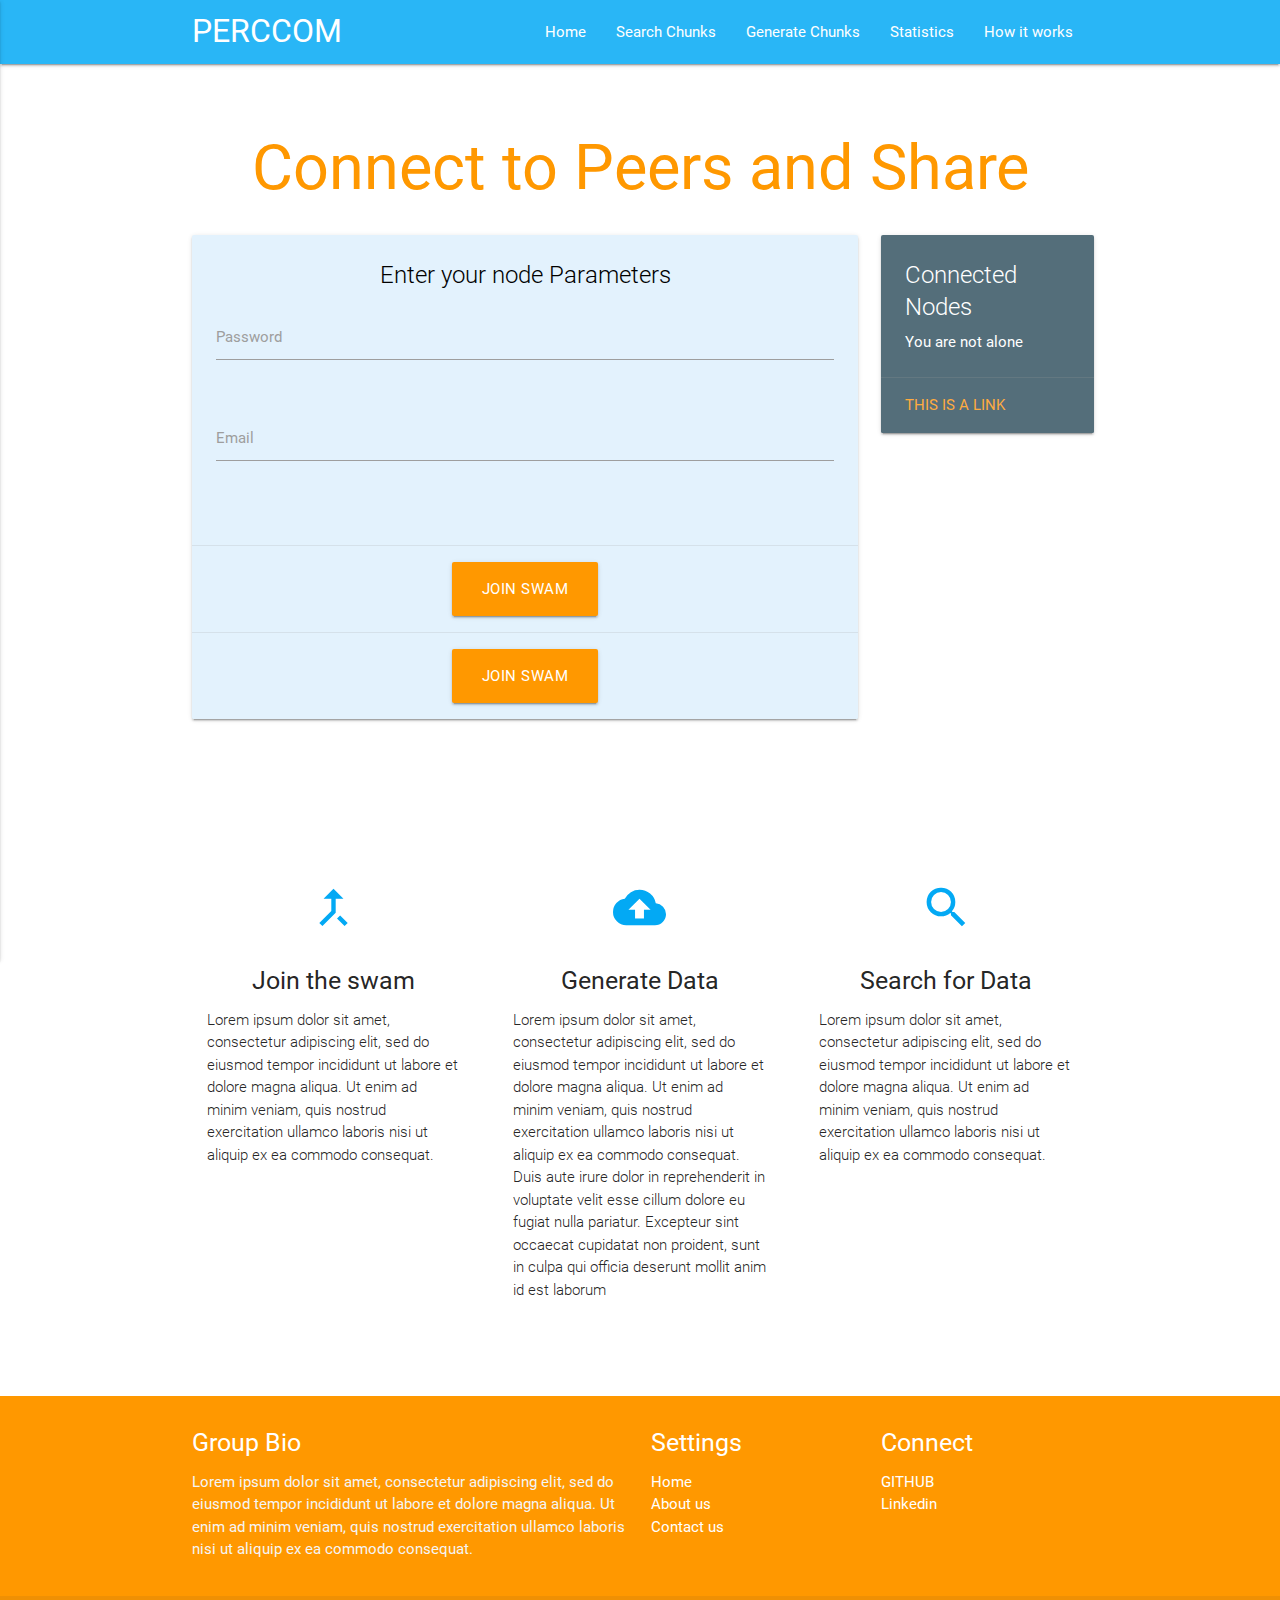
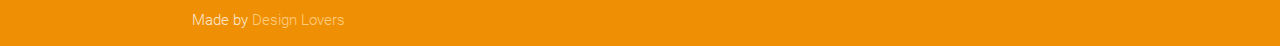
<file: index.html>
<!DOCTYPE html>
<html lang="en">
<head>
  <meta http-equiv="Content-Type" content="text/html; charset=UTF-8"/>
  <meta name="viewport" content="width=device-width, initial-scale=1, maximum-scale=1.0"/>
  <title>Starter Template - Materialize</title>

  <!-- CSS  -->
  <link href="https://fonts.googleapis.com/icon?family=Material+Icons" rel="stylesheet">
  <link href="css/materialize.css" type="text/css" rel="stylesheet" media="screen,projection"/>
  <link href="css/style.css" type="text/css" rel="stylesheet" media="screen,projection"/>
  <script type="text/javascript" src="js/practice.js"></script>
</head>
<body>
  <nav class="light-blue lighten-1" role="navigation">
    <div class="nav-wrapper container"><a id="logo-container" href="#" class="brand-logo">PERCCOM</a>
      <ul class="right hide-on-med-and-down">
        <li><a href="index.html">Home</a></li>
        <li><a href="search.html">Search Chunks</a></li>
            <li><a href="generate.html">Generate Chunks</a></li>
            <li><a href="#">Statistics</a></li>
            <li><a href="#">How it works</a></li>

      </ul>

      <ul id="nav-mobile" class="side-nav">
         <li><a href="index.html">Home</a></li>
        <li><a href="search">Search Chunks</a></li>
            <li><a href="generate.html">Generate Chunks</a></li>
            <li><a href="#">Statistics</a></li>
            <li><a href="#">How it works</a></li>
               
        

      </ul>
      <a href="#" data-activates="nav-mobile" class="button-collapse"><i class="material-icons">menu</i></a>
    </div>
  </nav>
  <div class="section no-pad-bot" id="index-banner">
    <div class="container">
      <br>
      <h1 class="header center orange-text">Connect to Peers and Share</h1>
     <!-- <div class="row center">
        <h5 class="header col s12 light">...</h5>
      </div>-->

      <div class="row">
        <div class="col s9 m9">
          <div class="card blue lighten-5 center">
            <div class="card-content black-text">
              <span class="card-title">Enter your node Parameters</span>
             <div class="row">
    <form class="col s12">
      
     
      <div class="row">
        <div class="input-field col s12">
          <input id="password" type="password" class="validate">
          <label for="password">Password</label>
        </div>
      </div>
      <div class="row">
        <div class="input-field col s12">
          <input id="email" type="email" class="validate">
          <label for="email">Email</label>
        </div>
      </div>
     
    </form>
  </div>
            </div>
            <div class="card-action center">
              <a href="#" id="download-button" class="btn-large waves-effect waves-light orange" onclick="javascipt:alert('you wonna joint')">Join Swam</a>
            </div>
             <div class="card-action center">
              <a href="#" id="download-button" class="btn-large waves-effect waves-light orange" onclick="javascipt:test()">Join Swam</a>
            </div>
          </div>
        </div>

         <div class="row">
        <div class="col s3 m3">
          <div class="card blue-grey darken-1">
            <div class="card-content white-text">
              <span class="card-title">Connected Nodes</span>
              <p>You are not alone</p>
            </div>
            <div class="card-action">
              <a href="#">This is a link</a>
              
            </div>
          </div>
        </div>

      </div>


      <div class="row center">
        
      </div>
      <br><br>

    </div>
  </div>


  <div class="container">
    <div class="section">

      <!--   Icon Section   -->
      <div class="row">
        <div class="col s12 m4">
          <div class="icon-block">
            <h2 class="center light-blue-text"><i class="material-icons">merge_type</i></h2>
            <h5 class="center">Join the swam</h5>

            <p class="light">Lorem ipsum dolor sit amet, consectetur adipiscing elit, sed do eiusmod tempor incididunt ut labore et dolore magna aliqua. Ut enim ad minim veniam, quis nostrud exercitation ullamco laboris nisi ut aliquip ex ea commodo consequat.</p>
          </div>
        </div>

        <div class="col s12 m4">
          <div class="icon-block">
            <h2 class="center light-blue-text"><i class="material-icons">cloud_upload</i></h2>
            <h5 class="center">Generate Data</h5>

            <p class="light">Lorem ipsum dolor sit amet, consectetur adipiscing elit, sed do eiusmod tempor incididunt ut labore et dolore magna aliqua. Ut enim ad minim veniam, quis nostrud exercitation ullamco laboris nisi ut aliquip ex ea commodo consequat. Duis aute irure dolor in reprehenderit in voluptate velit esse cillum dolore eu fugiat nulla pariatur. Excepteur sint occaecat cupidatat non proident, sunt in culpa qui officia deserunt mollit anim id est laborum</p>
          </div>
        </div>

        <div class="col s12 m4">
          <div class="icon-block">
            <h2 class="center light-blue-text"><i class="material-icons">search</i></h2>
            <h5 class="center">Search for Data</h5>

            <p class="light">Lorem ipsum dolor sit amet, consectetur adipiscing elit, sed do eiusmod tempor incididunt ut labore et dolore magna aliqua. Ut enim ad minim veniam, quis nostrud exercitation ullamco laboris nisi ut aliquip ex ea commodo consequat. </p>
          </div>
        </div>
      </div>

    </div>
    <br><br>
  </div>

  <footer class="page-footer orange">
    <div class="container">
      <div class="row">
        <div class="col l6 s12">
          <h5 class="white-text">Group Bio</h5>
          <p class="grey-text text-lighten-4">Lorem ipsum dolor sit amet, consectetur adipiscing elit, sed do eiusmod tempor incididunt ut labore et dolore magna aliqua. Ut enim ad minim veniam, quis nostrud exercitation ullamco laboris nisi ut aliquip ex ea commodo consequat.
          </p>


        </div>
        <div class="col l3 s12">
          <h5 class="white-text">Settings</h5>
          <ul>
            <li><a class="white-text" href="#!">Home</a></li>
            <li><a class="white-text" href="#!">About us</a></li>
            <li><a class="white-text" href="#!">Contact us</a></li>
          
          </ul>
        </div>
        <div class="col l3 s12">
          <h5 class="white-text">Connect</h5>
          <ul>
            <li><a class="white-text" href="#!">GITHUB</a></li>
            <li><a class="white-text" href="#!">Linkedin</a></li>
           
          </ul>
        </div>
      </div>
    </div>
    <div class="footer-copyright">
      <div class="container">
      Made by <a class="orange-text text-lighten-3" href="#">Design Lovers</a>
      </div>
    </div>
  </footer>


  <!--  Scripts-->
  <script src="https://code.jquery.com/jquery-2.1.1.min.js"></script>
  <script src="js/materialize.js"></script>
  <script src="js/init.js"></script>

  </body>
  <script>
$(document).ready(function(){
  // Add smooth scrolling to all links in navbar + footer link
  $(".navbar a, footer a[href='#myPage']").on('click', function(event) {
    // Make sure this.hash has a value before overriding default behavior
    if (this.hash !== "") {
      // Prevent default anchor click behavior
      event.preventDefault();

      // Store hash
      var hash = this.hash;

      // Using jQuery's animate() method to add smooth page scroll
      // The optional number (900) specifies the number of milliseconds it takes to scroll to the specified area
      $('html, body').animate({
        scrollTop: $(hash).offset().top
      }, 900, function(){
   
        // Add hash (#) to URL when done scrolling (default click behavior)
        window.location.hash = hash;
      });
    } // End if
  });
  
  $(window).scroll(function() {
    $(".slideanim").each(function(){
      var pos = $(this).offset().top;

      var winTop = $(window).scrollTop();
        if (pos < winTop + 600) {
          $(this).addClass("slide");
        }
    });
  });
})
</script>
</html>
</file>
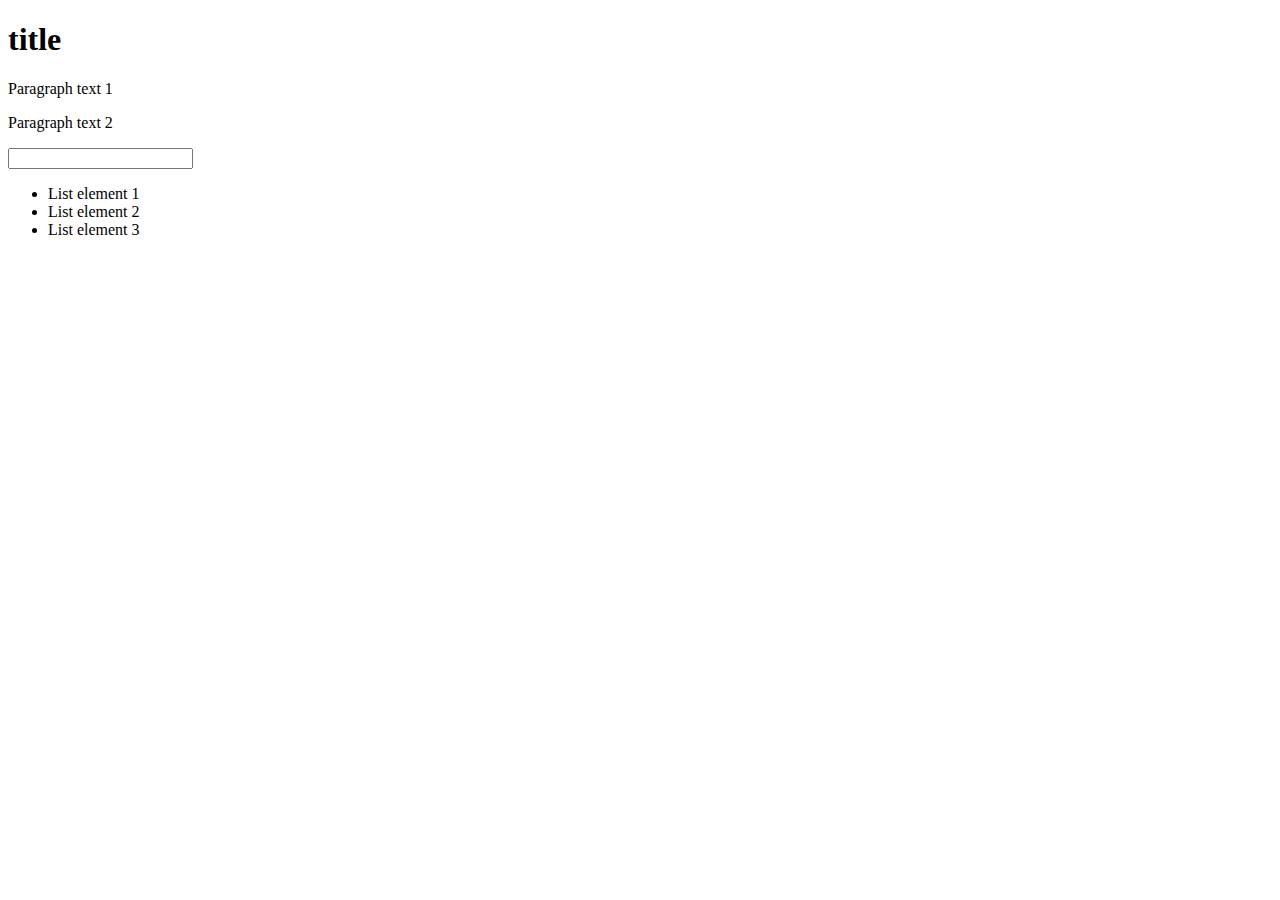
<file: elements_and_attributes.html>
<!DOCTYPE html>

<html>

<head>
<script type="text/javascript">
function test() {
	var title = document.getElementById('title');
	title.innerText = "new title";
}

function test2() {
	var ul = document.getElementsByTagName('ul')[0];
	
	var li = document.createElement('li');
	var node = document.createTextNode('List element 4');
	li.appendChild(node);
	
	ul.appendChild(li);
}
</script>
</head>
	
<body>
	
	<h1 id="title">title</h1>
	
	<p class="paragraph">Paragraph text 1</p>
	<p class="paragraph">Paragraph text 2</p>
	
	<input type="text"></input>
	
	<ul>
		<li>List element 1</li>
		<li>List element 2</li>
		<li>List element 3</li>
	</ul>

</body>

</html>
</file>
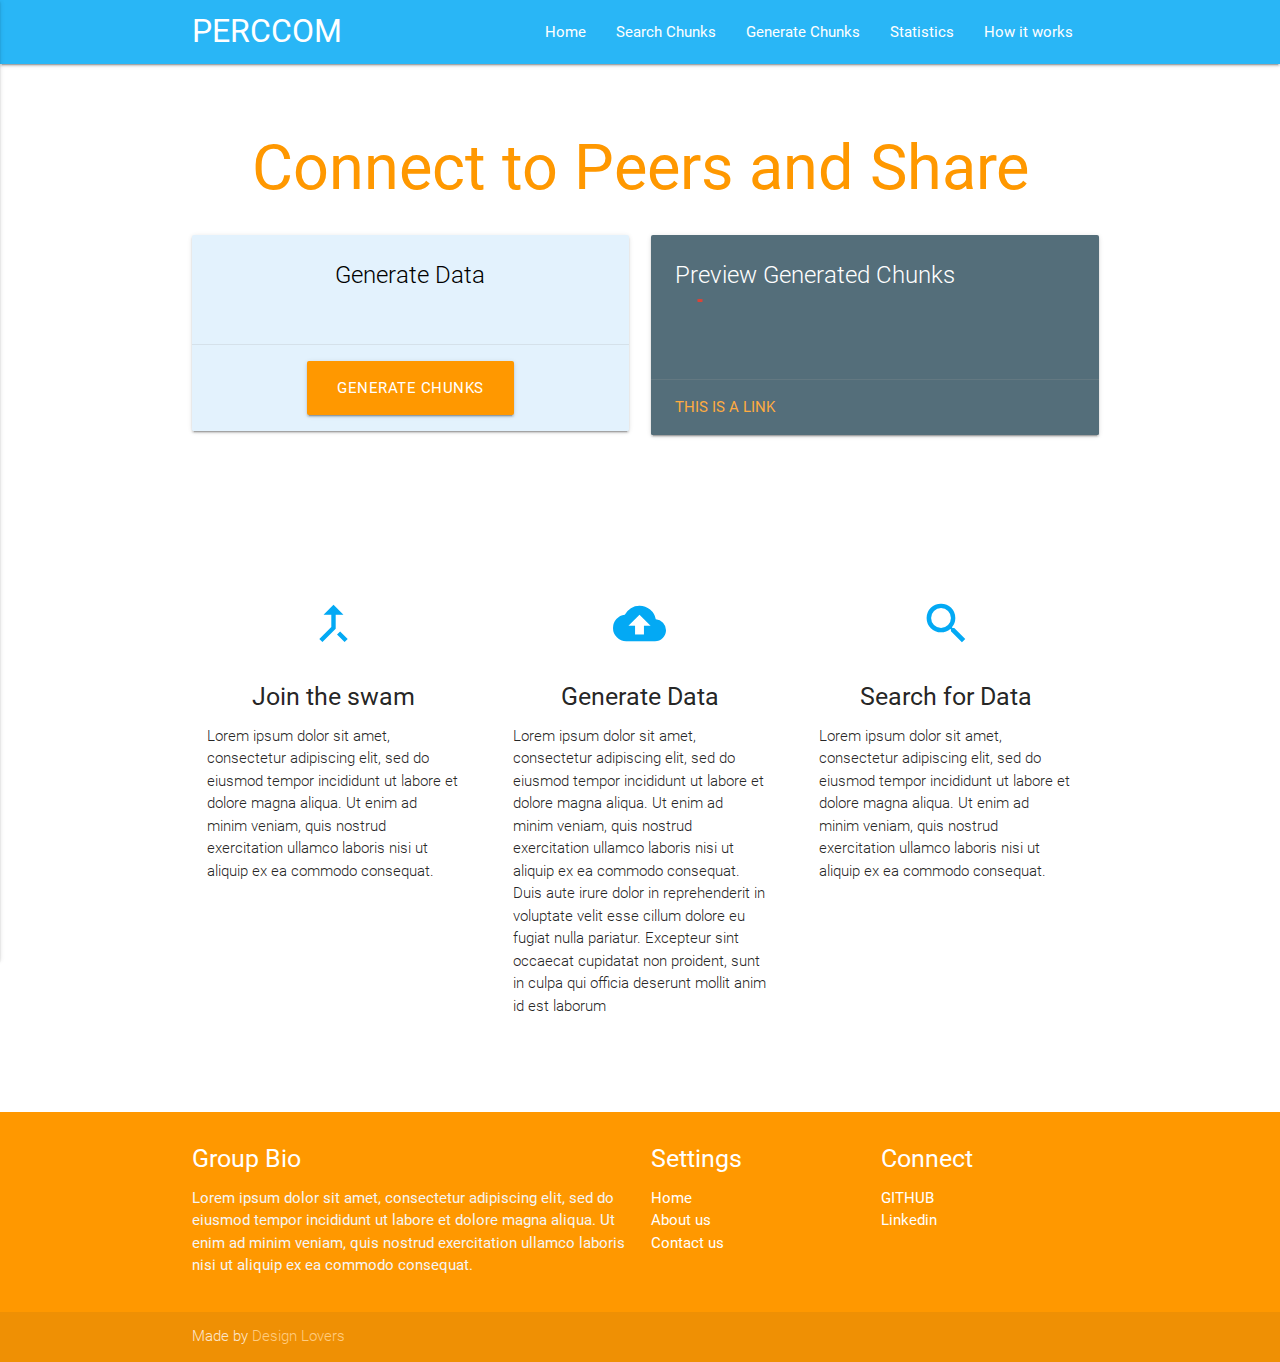
<file: generate.html>
<!DOCTYPE html>
<html lang="en">
<head>
  <meta http-equiv="Content-Type" content="text/html; charset=UTF-8"/>
  <meta name="viewport" content="width=device-width, initial-scale=1, maximum-scale=1.0"/>
  <title>Starter Template - Materialize</title>

  <!-- CSS  -->
  <link href="https://fonts.googleapis.com/icon?family=Material+Icons" rel="stylesheet">
  <link href="css/materialize.css" type="text/css" rel="stylesheet" media="screen,projection"/>
  <link href="css/style.css" type="text/css" rel="stylesheet" media="screen,projection"/>
</head>
<body>
  <nav class="light-blue lighten-1" role="navigation">
    <div class="nav-wrapper container"><a id="logo-container" href="#" class="brand-logo">PERCCOM</a>
      <ul class="right hide-on-med-and-down">
        <li><a href="index.html">Home</a></li>
        <li><a href="search.html">Search Chunks</a></li>
            <li><a href="generate.html">Generate Chunks</a></li>
            <li><a href="#">Statistics</a></li>
            <li><a href="#">How it works</a></li>
      </ul>

      <ul id="nav-mobile" class="side-nav">
        <li><a href="index.html">Home</a></li>
        <li><a href="search">Search Chunks</a></li>
            <li><a href="generate.html">Generate Chunks</a></li>
            <li><a href="#">Statistics</a></li>
            <li><a href="#">How it works</a></li>
               
        

      </ul>
      <a href="#" data-activates="nav-mobile" class="button-collapse"><i class="material-icons">menu</i></a>
    </div>
  </nav>
  <div class="section no-pad-bot" id="index-banner">
    <div class="container">
      <br>
      <h1 class="header center orange-text">Connect to Peers and Share</h1>
     <!-- <div class="row center">
        <h5 class="header col s12 light">...</h5>
      </div>-->

      <div class="row">
        <div class="col s6 m6">
          <div class="card blue lighten-5 center">
            <div class="card-content black-text">
              <span class="card-title">Generate Data</span>
             <div class="row">
    <form class="col s12">
      
     
      
     
    </form>
  </div>
            </div>
            <div class="card-action center">
              <a href="#" id="download-button" class="btn-large waves-effect waves-light orange">Generate Chunks</a>
            </div>
          </div>
        </div>

         <div class="row">
        <div class="col s6 m6">
          <div class="card blue-grey darken-1">
            <div class="card-content white-text">
              <span class="card-title">Preview Generated Chunks</span>
                <div class="preloader-wrapper active">
    <div class="spinner-layer spinner-red-only">
      <div class="circle-clipper left">
        <div class="circle"></div>
      </div><div class="gap-patch">
        <div class="circle"></div>
      </div><div class="circle-clipper right">
        <div class="circle"></div>
      </div>
    </div>
  </div>
            </div>
            <div class="card-action">
              <a href="#">This is a link</a>
              
            </div>
          </div>
        </div>

      </div>


      <div class="row center">
        
      </div>
      <br><br>

    </div>
  </div>


  <div class="container">
    <div class="section">

      <!--   Icon Section   -->
      <div class="row">
        <div class="col s12 m4">
          <div class="icon-block">
            <h2 class="center light-blue-text"><i class="material-icons">merge_type</i></h2>
            <h5 class="center">Join the swam</h5>

            <p class="light">Lorem ipsum dolor sit amet, consectetur adipiscing elit, sed do eiusmod tempor incididunt ut labore et dolore magna aliqua. Ut enim ad minim veniam, quis nostrud exercitation ullamco laboris nisi ut aliquip ex ea commodo consequat.</p>
          </div>
        </div>

        <div class="col s12 m4">
          <div class="icon-block">
            <h2 class="center light-blue-text"><i class="material-icons">cloud_upload</i></h2>
            <h5 class="center">Generate Data</h5>

            <p class="light">Lorem ipsum dolor sit amet, consectetur adipiscing elit, sed do eiusmod tempor incididunt ut labore et dolore magna aliqua. Ut enim ad minim veniam, quis nostrud exercitation ullamco laboris nisi ut aliquip ex ea commodo consequat. Duis aute irure dolor in reprehenderit in voluptate velit esse cillum dolore eu fugiat nulla pariatur. Excepteur sint occaecat cupidatat non proident, sunt in culpa qui officia deserunt mollit anim id est laborum</p>
          </div>
        </div>

        <div class="col s12 m4">
          <div class="icon-block">
            <h2 class="center light-blue-text"><i class="material-icons">search</i></h2>
            <h5 class="center">Search for Data</h5>

            <p class="light">Lorem ipsum dolor sit amet, consectetur adipiscing elit, sed do eiusmod tempor incididunt ut labore et dolore magna aliqua. Ut enim ad minim veniam, quis nostrud exercitation ullamco laboris nisi ut aliquip ex ea commodo consequat. </p>
          </div>
        </div>
      </div>

    </div>
    <br><br>
  </div>

  <footer class="page-footer orange">
    <div class="container">
      <div class="row">
        <div class="col l6 s12">
          <h5 class="white-text">Group Bio</h5>
          <p class="grey-text text-lighten-4">Lorem ipsum dolor sit amet, consectetur adipiscing elit, sed do eiusmod tempor incididunt ut labore et dolore magna aliqua. Ut enim ad minim veniam, quis nostrud exercitation ullamco laboris nisi ut aliquip ex ea commodo consequat.
          </p>


        </div>
        <div class="col l3 s12">
          <h5 class="white-text">Settings</h5>
          <ul>
            <li><a class="white-text" href="#!">Home</a></li>
            <li><a class="white-text" href="#!">About us</a></li>
            <li><a class="white-text" href="#!">Contact us</a></li>
          
          </ul>
        </div>
        <div class="col l3 s12">
          <h5 class="white-text">Connect</h5>
          <ul>
            <li><a class="white-text" href="#!">GITHUB</a></li>
            <li><a class="white-text" href="#!">Linkedin</a></li>
           
          </ul>
        </div>
      </div>
    </div>
    <div class="footer-copyright">
      <div class="container">
      Made by <a class="orange-text text-lighten-3" href="#">Design Lovers</a>
      </div>
    </div>
  </footer>


  <!--  Scripts-->
  <script src="https://code.jquery.com/jquery-2.1.1.min.js"></script>
  <script src="js/materialize.js"></script>
  <script src="js/init.js"></script>

  </body>
</html>
</file>
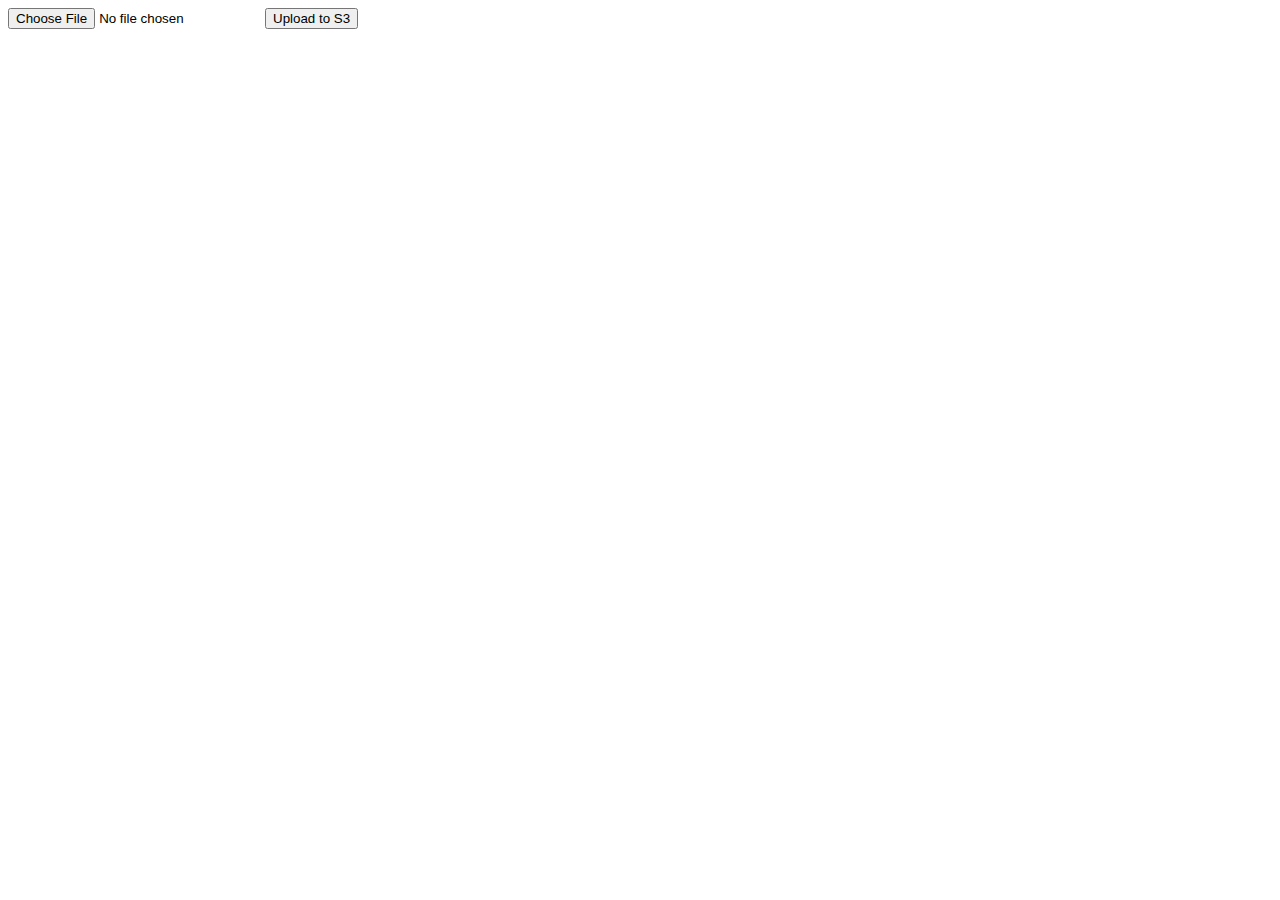
<file: power.html>
<!DOCTYPE html>
<html lang="en">
<head>
    <meta http-equiv="Content-Type" content="text/html; charset=UTF-8">
    <meta charset="UTF-8">
    <meta http-equiv="X-UA-Compatible" content="IE=edge,chrome=1" />
    <meta name="viewport" content="width=device-width,initial-scale=1.0,minimum-scale=1.0" />
    <title>AWS SDK for JavaScript - Sample Application</title>
    <script src="https://sdk.amazonaws.com/js/aws-sdk-2.19.0.min.js"></script>
</head>
<body>
    <input type="file" id="file-chooser" />
    <button id="upload-button">Upload to S3</button>
    <div id="results"></div>
    <script type="text/javascript">    
        var fileChooser = document.getElementById('file-chooser');
        var button = document.getElementById('upload-button');
        var results = document.getElementById('results');
        button.addEventListener('click', function () {
            var file = fileChooser.files[0];
            if (file) {            
                AWS.config.update({
                    "accessKeyId": "AKIAI7U2N3DTC2LGAPTQ",
                    "secretAccessKey": "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",
                    "region": "us-east-2"
                });
                var s3 = new AWS.S3();
                var params = {
                    Bucket: 'magicida14d58a5185-f494-4c3b-806b-9d781d146d86',
                    Key: file.name,
                    ContentType: file.type,
                    Body: file,
                    ACL: 'public-read'
                };        
                s3.putObject(params, function (err, res) {
                    if (err) {
                        results.innerHTML = ("Error uploading data: ", err);
                    } else {
                        results.innerHTML = ("Successfully uploaded data");
                    }
                });
            } else {
                results.innerHTML = 'Nothing to upload.';
            }
        }, false);
    </script>
</body>
</html>
</file>
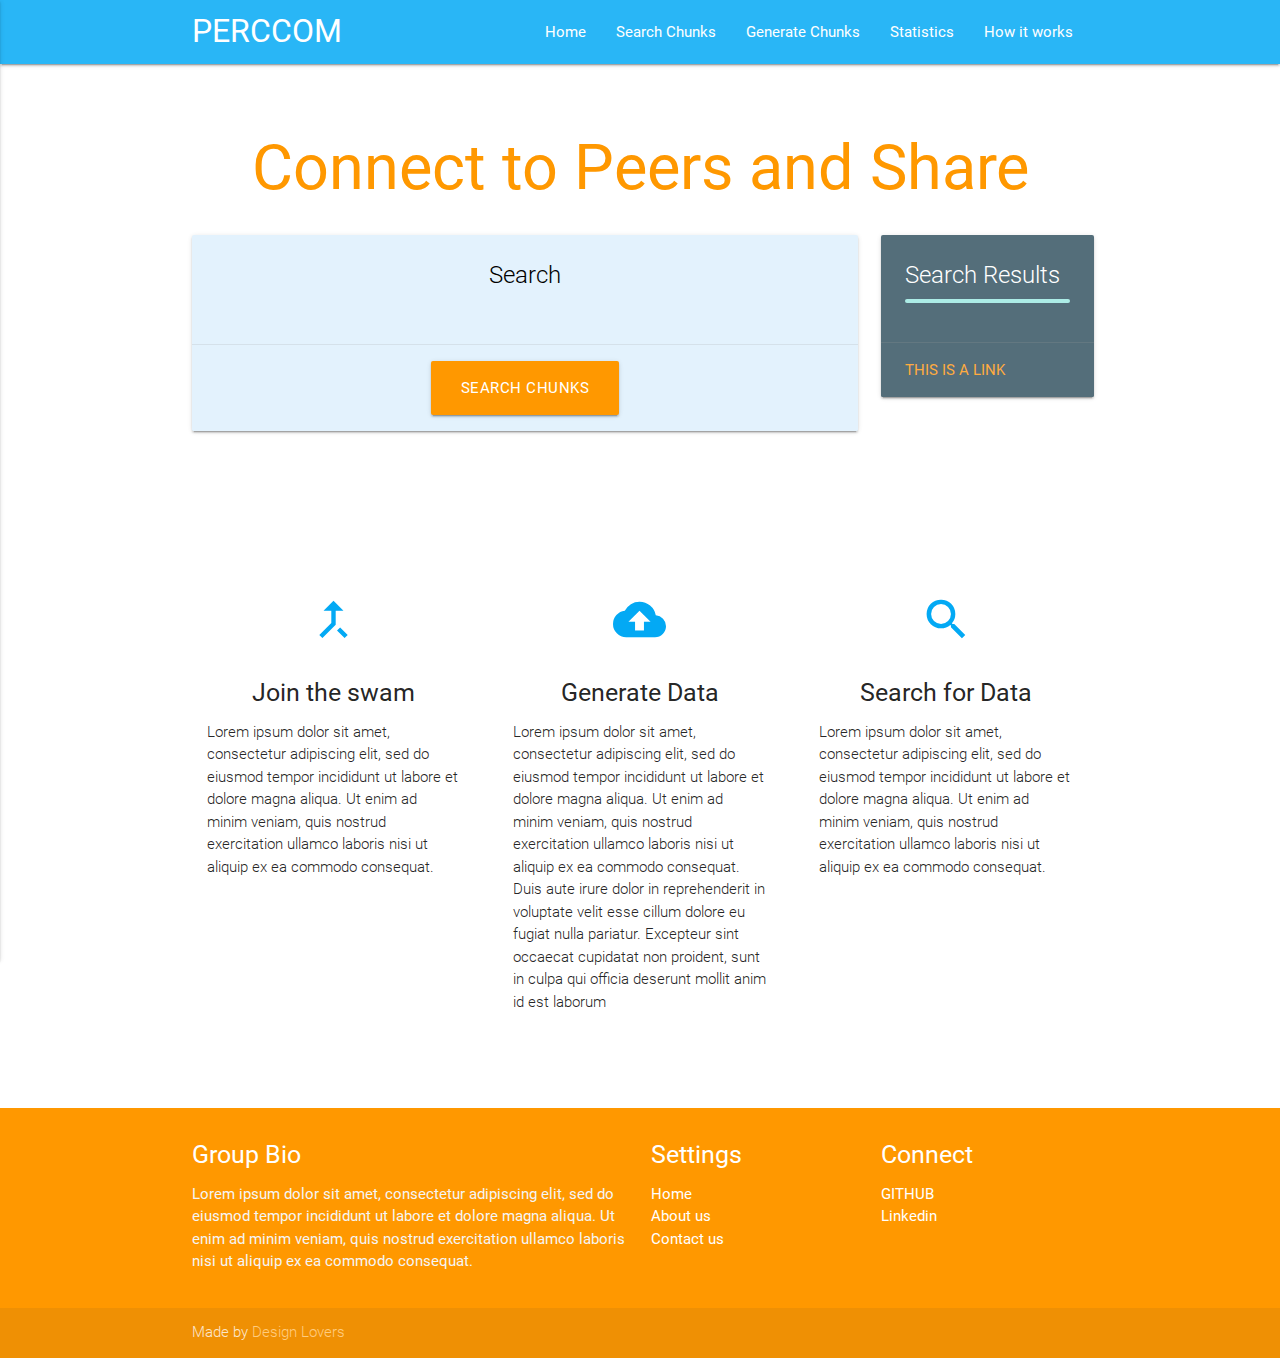
<file: search.html>
<!DOCTYPE html>
<html lang="en">
<head>
  <meta http-equiv="Content-Type" content="text/html; charset=UTF-8"/>
  <meta name="viewport" content="width=device-width, initial-scale=1, maximum-scale=1.0"/>
  <title>Starter Template - Materialize</title>

  <!-- CSS  -->
  <link href="https://fonts.googleapis.com/icon?family=Material+Icons" rel="stylesheet">
  <link href="css/materialize.css" type="text/css" rel="stylesheet" media="screen,projection"/>
  <link href="css/style.css" type="text/css" rel="stylesheet" media="screen,projection"/>
</head>
<body>
  <nav class="light-blue lighten-1" role="navigation">
    <div class="nav-wrapper container"><a id="logo-container" href="#" class="brand-logo">PERCCOM</a>
      <ul class="right hide-on-med-and-down">
        <li><a href="index.html">Home</a></li>
        <li><a href="search.html">Search Chunks</a></li>
            <li><a href="generate.html">Generate Chunks</a></li>
            <li><a href="#">Statistics</a></li>
            <li><a href="#">How it works</a></li>

      </ul>

      <ul id="nav-mobile" class="side-nav">
        <li><a href="#">Home</a></li>
        <li><a href="#">Search Chunks</a></li>
            <li><a href="#">Generate Chunks</a></li>
            <li><a href="#">Statistics</a></li>
            <li><a href="#">History</a></li>



      </ul>
      <a href="#" data-activates="nav-mobile" class="button-collapse"><i class="material-icons">menu</i></a>
    </div>
  </nav>
  <div class="section no-pad-bot" id="index-banner">
    <div class="container">
      <br>
      <h1 class="header center orange-text">Connect to Peers and Share</h1>
     <!-- <div class="row center">
        <h5 class="header col s12 light">...</h5>
      </div>-->

      <div class="row">
        <div class="col s9 m9">
          <div class="card blue lighten-5 center">
            <div class="card-content black-text">
              <span class="card-title">Search</span>
             <div class="row">
    <form class="col s12">




    </form>
  </div>
            </div>
            <div class="card-action center">
              <a href="#" id="download-button" class="btn-large waves-effect waves-light orange">Search Chunks</a>

            </div>
          </div>
        </div>

         <div class="row">
        <div class="col s3 m3">
          <div class="card blue-grey darken-1">
            <div class="card-content white-text">
              <span class="card-title">Search Results</span>
      <div class="progress">
      <div class="indeterminate"></div>
  </div>
            </div>
            <div class="card-action">
              <a href="#">This is a link</a>

            </div>
          </div>
        </div>

      </div>


      <div class="row center">

      </div>
      <br><br>

    </div>
  </div>


  <div class="container">
    <div class="section">

      <!--   Icon Section   -->
      <div class="row">
        <div class="col s12 m4">
          <div class="icon-block">
            <h2 class="center light-blue-text"><i class="material-icons">merge_type</i></h2>
            <h5 class="center">Join the swam</h5>

            <p class="light">Lorem ipsum dolor sit amet, consectetur adipiscing elit, sed do eiusmod tempor incididunt ut labore et dolore magna aliqua. Ut enim ad minim veniam, quis nostrud exercitation ullamco laboris nisi ut aliquip ex ea commodo consequat.</p>
          </div>
        </div>

        <div class="col s12 m4">
          <div class="icon-block">
            <h2 class="center light-blue-text"><i class="material-icons">cloud_upload</i></h2>
            <h5 class="center">Generate Data</h5>

            <p class="light">Lorem ipsum dolor sit amet, consectetur adipiscing elit, sed do eiusmod tempor incididunt ut labore et dolore magna aliqua. Ut enim ad minim veniam, quis nostrud exercitation ullamco laboris nisi ut aliquip ex ea commodo consequat. Duis aute irure dolor in reprehenderit in voluptate velit esse cillum dolore eu fugiat nulla pariatur. Excepteur sint occaecat cupidatat non proident, sunt in culpa qui officia deserunt mollit anim id est laborum</p>
          </div>
        </div>

        <div class="col s12 m4">
          <div class="icon-block">
            <h2 class="center light-blue-text"><i class="material-icons">search</i></h2>
            <h5 class="center">Search for Data</h5>

            <p class="light">Lorem ipsum dolor sit amet, consectetur adipiscing elit, sed do eiusmod tempor incididunt ut labore et dolore magna aliqua. Ut enim ad minim veniam, quis nostrud exercitation ullamco laboris nisi ut aliquip ex ea commodo consequat. </p>
          </div>
        </div>
      </div>

    </div>
    <br><br>
  </div>

  <footer class="page-footer orange">
    <div class="container">
      <div class="row">
        <div class="col l6 s12">
          <h5 class="white-text">Group Bio</h5>
          <p class="grey-text text-lighten-4">Lorem ipsum dolor sit amet, consectetur adipiscing elit, sed do eiusmod tempor incididunt ut labore et dolore magna aliqua. Ut enim ad minim veniam, quis nostrud exercitation ullamco laboris nisi ut aliquip ex ea commodo consequat.
          </p>


        </div>
        <div class="col l3 s12">
          <h5 class="white-text">Settings</h5>
          <ul>
            <li><a class="white-text" href="#!">Home</a></li>
            <li><a class="white-text" href="#!">About us</a></li>
            <li><a class="white-text" href="#!">Contact us</a></li>

          </ul>
        </div>
        <div class="col l3 s12">
          <h5 class="white-text">Connect</h5>
          <ul>
            <li><a class="white-text" href="#!">GITHUB</a></li>
            <li><a class="white-text" href="#!">Linkedin</a></li>

          </ul>
        </div>
      </div>
    </div>
    <div class="footer-copyright">
      <div class="container">
      Made by <a class="orange-text text-lighten-3" href="#">Design Lovers</a>
      </div>
    </div>
  </footer>


  <!--  Scripts-->
  <script src="https://code.jquery.com/jquery-2.1.1.min.js"></script>
  <script src="js/materialize.js"></script>
  <script src="js/init.js"></script>

  </body>
</html>
</file>
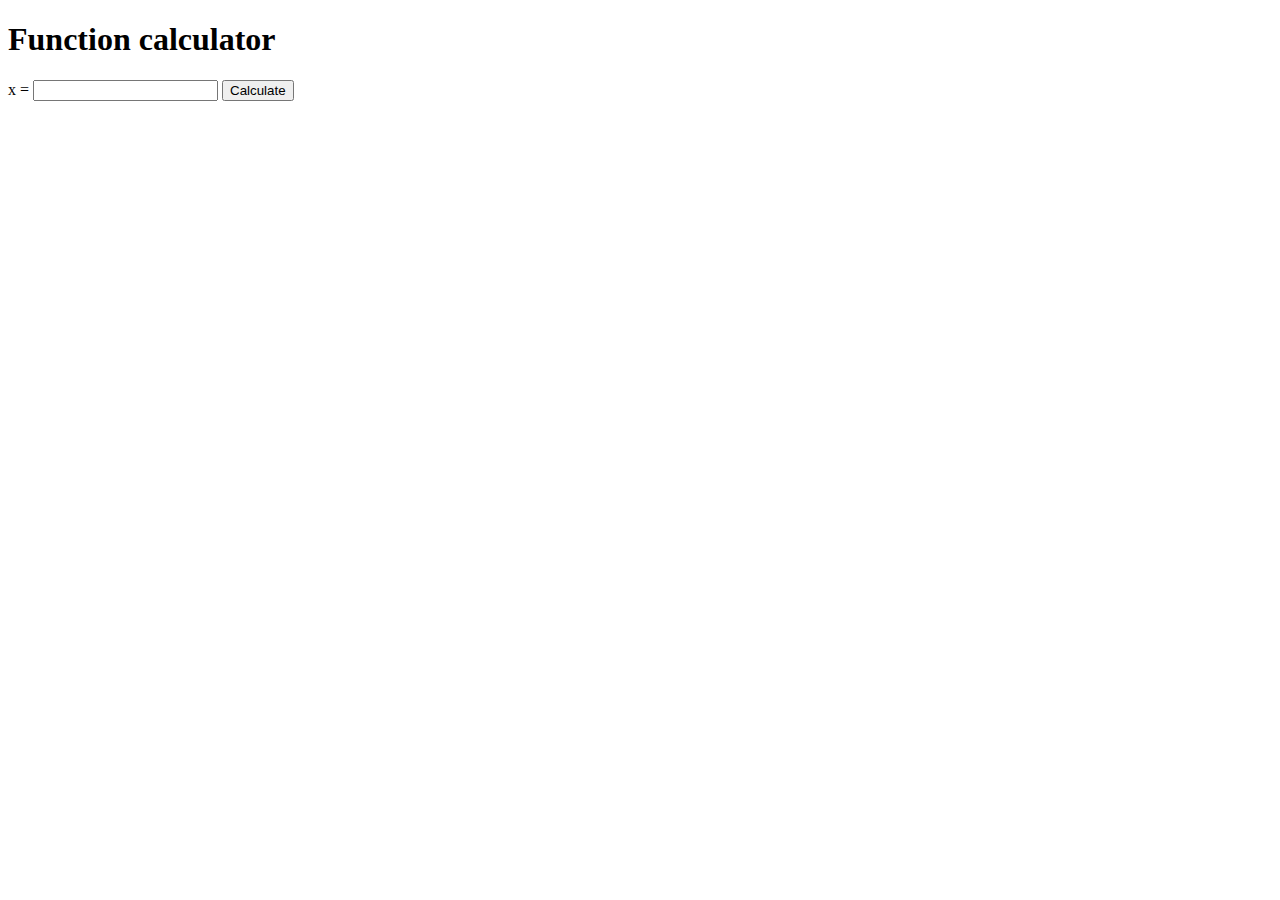
<file: starting_functioncalculator.html>
<!DOCTYPE html>

<html>

<head>
<script type="text/javascript">
	var resultelement;

	function setDefaultText(){
		var i;
		for(i=0; i<resultelement.length; i++){
			var element=resultelement[i];
			element.innerText=element.getAttribute('function')+"(x)=";
		}
	}

	function getUserInput(){
		var rawValue = document.getElementById('userInput').value.trim();
	
	if (rawValue.length == 0) {
		throw "You must enter a number."
	}
	
	var num = Number(rawValue);
	if (isNaN(num)) {
		throw rawValue + " is not a number."
	}
	
	return num;
}iu

	function calculateResults(){
		setDefaultText();
		try{
			var x = getUserInput();

		}
		catch(e){
			alert("error"+e);
			return
		}
		var i;
		for(i=0; i<resultelement.length; i++){
			var element=resultelement[i];
			var functionName =element.getAttribute('function');
			var func=Math[functionName];
			var result= func(x)
			element.innerText=element.innerText +" "+result;
		}
	}


	window.onload=function(){
		resultelement= document.getElementsByClassName('result');
		setDefaultText();
		document.getElementById('btnCalculate').addEventListener('click',calculateResults);
	};

</script>
</head>
	
<body>
	
	<h1>Function calculator</h1>
	
	x = <input type="text" id="userInput"></input>
	<button id="btnCalculate">Calculate</button>
	
	<br>
	<br>
	
	<p class="result" function="sin"></p>
	<p class="result" function="cos"></p>
	

</body>

</html>
</file>
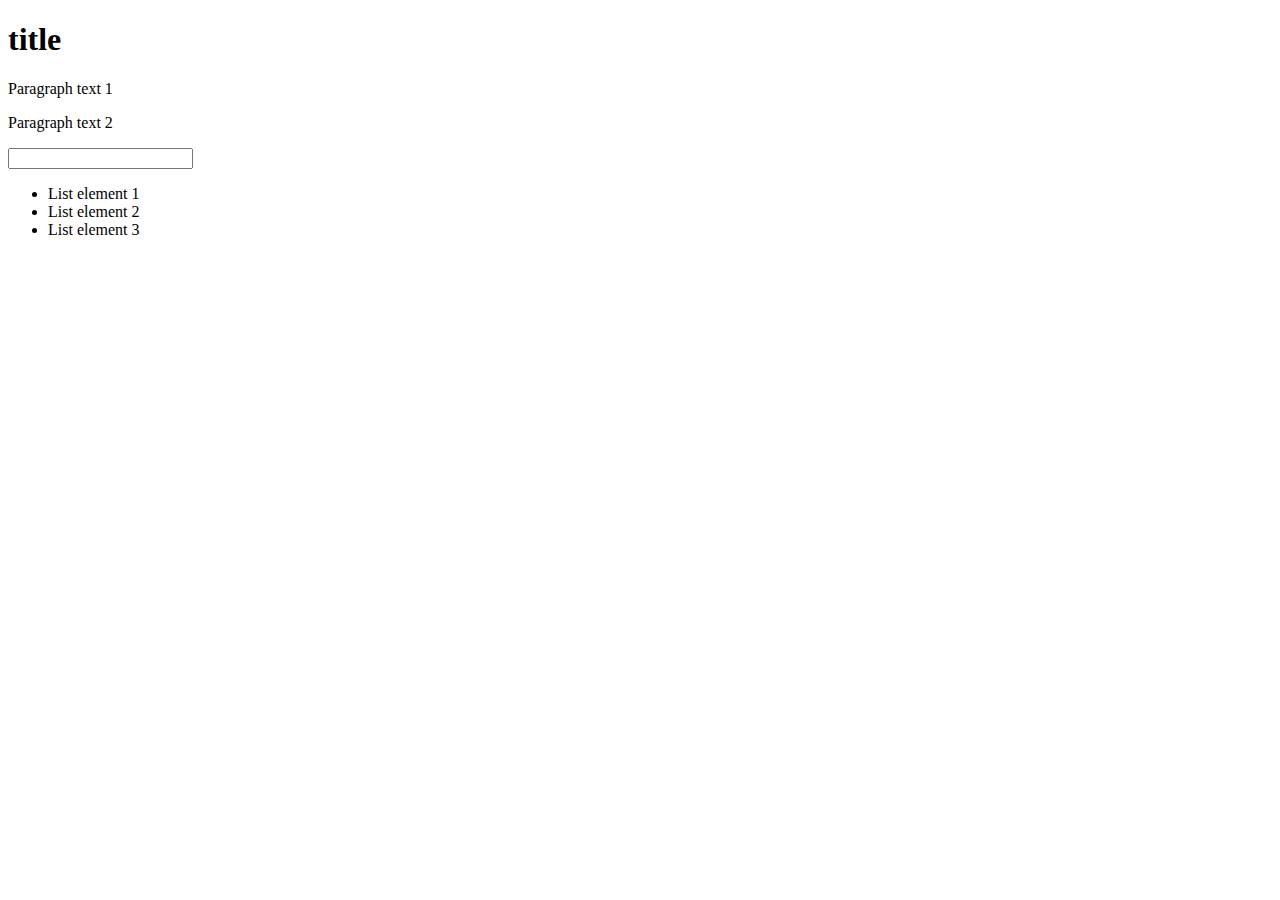
<file: starting_point.html>
<!DOCTYPE html>

<html>

<head>
<script type="text/javascript">

	var numclicks =0;

	function titleclicked(){
		numclicks++;
		document.getElementById('title').innerText="numclicks"+numclicks;
	}

	function mouseenter(event){
		event.target.innerText = event.target.innerText+ "'hover'";
			}

	function mouseleave(event){
		event.target.innerText=event.target.innerText.replace("'hover'", "");
			}



	window.onload=function(){
		document.getElementById('title').addEventListener('click', titleclicked);
		var lis=document.getElementsByTagName('li');
		var i;
		for (i=0; i < lis.length;  i++) {
			var li=lis[i];
			li.addEventListener('mouseenter', mouseenter)
			li.addEventListener('mouseleave', mouseleave)
		
	}
};

</script>
</head>
	
<body>
	
	<h1 id="title">title</h1>
	
	<p class="paragraph">Paragraph text 1</p>
	<p class="paragraph">Paragraph text 2</p>
	
	<input type="text"></input>
	
	<ul>
		<li>List element 1</li>
		<li>List element 2</li>
		<li>List element 3</li>
	</ul>

</body>

</html>
</file>
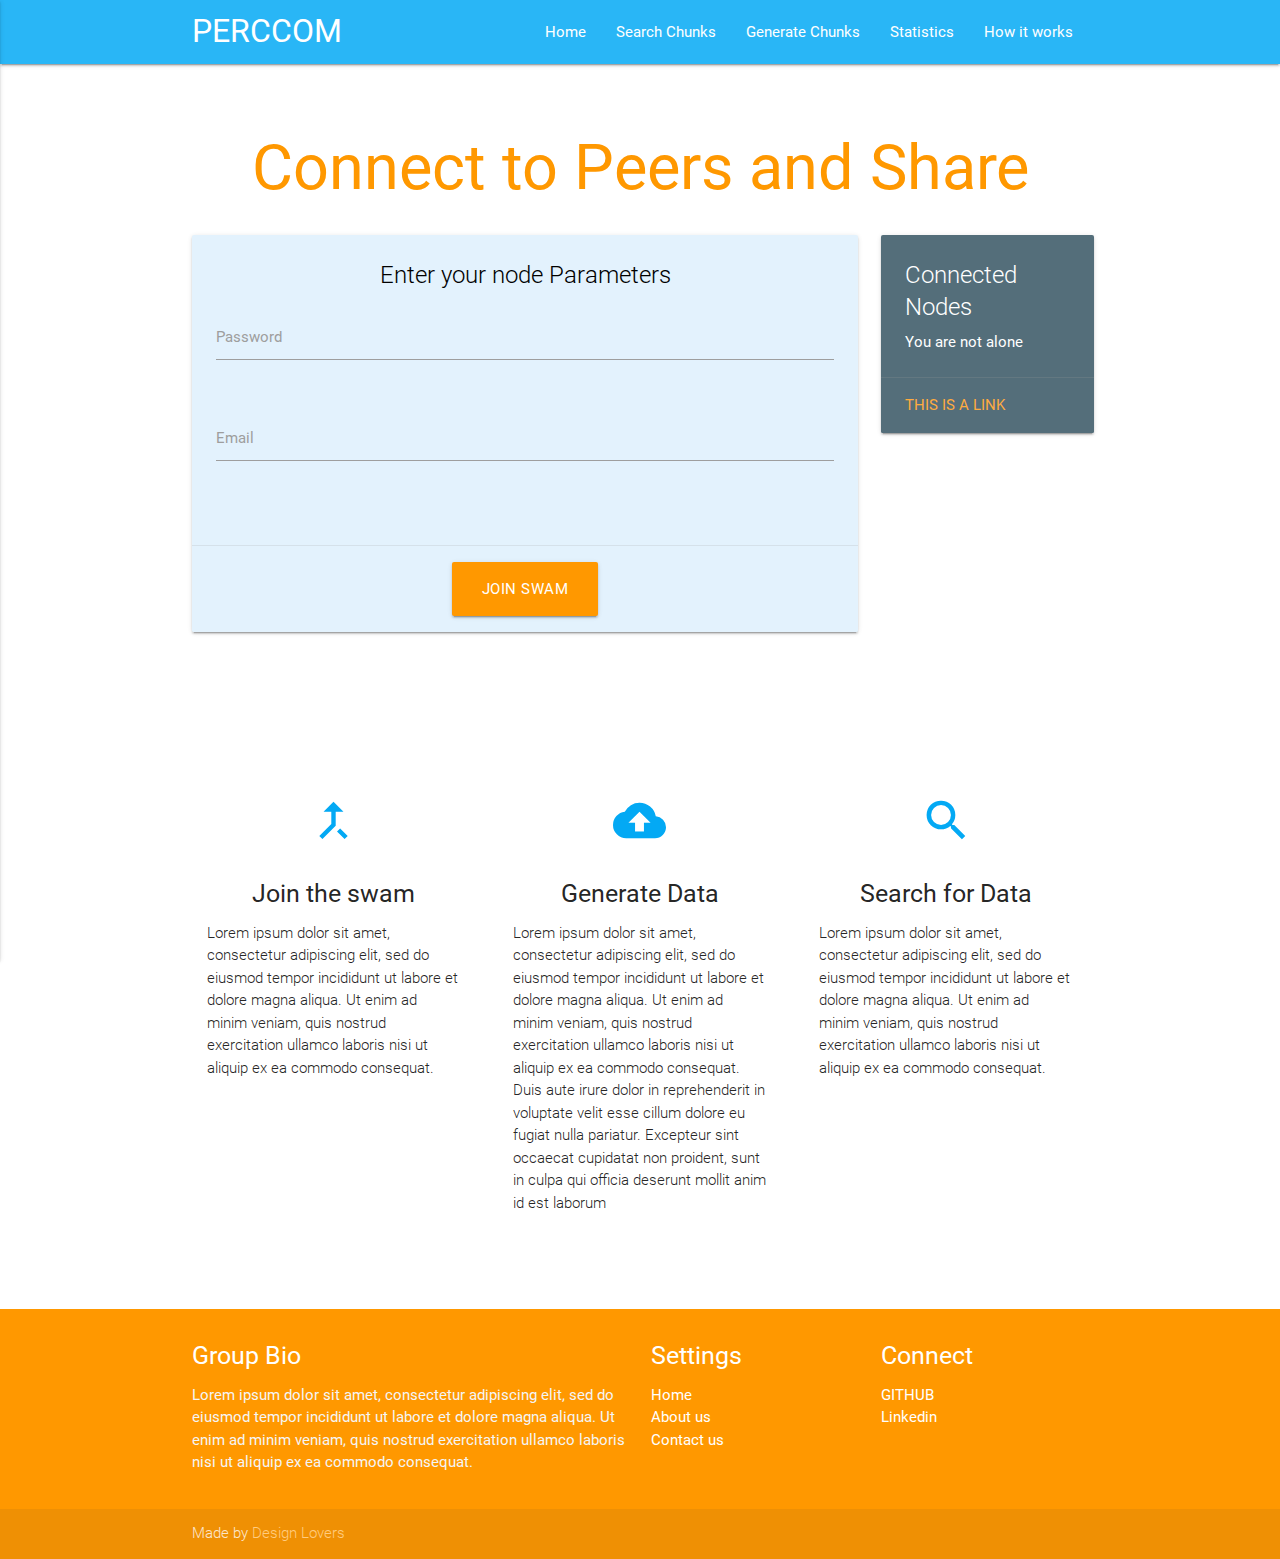
<file: stats.html>
<!DOCTYPE html>
<html lang="en">
<head>
  <meta http-equiv="Content-Type" content="text/html; charset=UTF-8"/>
  <meta name="viewport" content="width=device-width, initial-scale=1, maximum-scale=1.0"/>
  <title>Starter Template - Materialize</title>

  <!-- CSS  -->
  <link href="https://fonts.googleapis.com/icon?family=Material+Icons" rel="stylesheet">
  <link href="css/materialize.css" type="text/css" rel="stylesheet" media="screen,projection"/>
  <link href="css/style.css" type="text/css" rel="stylesheet" media="screen,projection"/>
</head>
<body>
  <nav class="light-blue lighten-1" role="navigation">
    <div class="nav-wrapper container"><a id="logo-container" href="#" class="brand-logo">PERCCOM</a>
      <ul class="right hide-on-med-and-down">
        <li><a href="#">Home</a></li>
        <li><a href="#">Search Chunks</a></li>
            <li><a href="#">Generate Chunks</a></li>
            <li><a href="#">Statistics</a></li>
            <li><a href="#">How it works</a></li>

      </ul>

      <ul id="nav-mobile" class="side-nav">
        <li><a href="#">Home</a></li>
        <li><a href="#">Search Chunks</a></li>
            <li><a href="#">Generate Chunks</a></li>
            <li><a href="#">Statistics</a></li>
            <li><a href="#">History</a></li>
               
        

      </ul>
      <a href="#" data-activates="nav-mobile" class="button-collapse"><i class="material-icons">menu</i></a>
    </div>
  </nav>
  <div class="section no-pad-bot" id="index-banner">
    <div class="container">
      <br>
      <h1 class="header center orange-text">Connect to Peers and Share</h1>
     <!-- <div class="row center">
        <h5 class="header col s12 light">...</h5>
      </div>-->

      <div class="row">
        <div class="col s9 m9">
          <div class="card blue lighten-5 center">
            <div class="card-content black-text">
              <span class="card-title">Enter your node Parameters</span>
             <div class="row">
    <form class="col s12">
      
     
      <div class="row">
        <div class="input-field col s12">
          <input id="password" type="password" class="validate">
          <label for="password">Password</label>
        </div>
      </div>
      <div class="row">
        <div class="input-field col s12">
          <input id="email" type="email" class="validate">
          <label for="email">Email</label>
        </div>
      </div>
     
    </form>
  </div>
            </div>
            <div class="card-action center">
              <a href="#" id="download-button" class="btn-large waves-effect waves-light orange">Join Swam</a>
            </div>
          </div>
        </div>

         <div class="row">
        <div class="col s3 m3">
          <div class="card blue-grey darken-1">
            <div class="card-content white-text">
              <span class="card-title">Connected Nodes</span>
              <p>You are not alone</p>
            </div>
            <div class="card-action">
              <a href="#">This is a link</a>
              
            </div>
          </div>
        </div>

      </div>


      <div class="row center">
        
      </div>
      <br><br>

    </div>
  </div>


  <div class="container">
    <div class="section">

      <!--   Icon Section   -->
      <div class="row">
        <div class="col s12 m4">
          <div class="icon-block">
            <h2 class="center light-blue-text"><i class="material-icons">merge_type</i></h2>
            <h5 class="center">Join the swam</h5>

            <p class="light">Lorem ipsum dolor sit amet, consectetur adipiscing elit, sed do eiusmod tempor incididunt ut labore et dolore magna aliqua. Ut enim ad minim veniam, quis nostrud exercitation ullamco laboris nisi ut aliquip ex ea commodo consequat.</p>
          </div>
        </div>

        <div class="col s12 m4">
          <div class="icon-block">
            <h2 class="center light-blue-text"><i class="material-icons">cloud_upload</i></h2>
            <h5 class="center">Generate Data</h5>

            <p class="light">Lorem ipsum dolor sit amet, consectetur adipiscing elit, sed do eiusmod tempor incididunt ut labore et dolore magna aliqua. Ut enim ad minim veniam, quis nostrud exercitation ullamco laboris nisi ut aliquip ex ea commodo consequat. Duis aute irure dolor in reprehenderit in voluptate velit esse cillum dolore eu fugiat nulla pariatur. Excepteur sint occaecat cupidatat non proident, sunt in culpa qui officia deserunt mollit anim id est laborum</p>
          </div>
        </div>

        <div class="col s12 m4">
          <div class="icon-block">
            <h2 class="center light-blue-text"><i class="material-icons">search</i></h2>
            <h5 class="center">Search for Data</h5>

            <p class="light">Lorem ipsum dolor sit amet, consectetur adipiscing elit, sed do eiusmod tempor incididunt ut labore et dolore magna aliqua. Ut enim ad minim veniam, quis nostrud exercitation ullamco laboris nisi ut aliquip ex ea commodo consequat. </p>
          </div>
        </div>
      </div>

    </div>
    <br><br>
  </div>

  <footer class="page-footer orange">
    <div class="container">
      <div class="row">
        <div class="col l6 s12">
          <h5 class="white-text">Group Bio</h5>
          <p class="grey-text text-lighten-4">Lorem ipsum dolor sit amet, consectetur adipiscing elit, sed do eiusmod tempor incididunt ut labore et dolore magna aliqua. Ut enim ad minim veniam, quis nostrud exercitation ullamco laboris nisi ut aliquip ex ea commodo consequat.
          </p>


        </div>
        <div class="col l3 s12">
          <h5 class="white-text">Settings</h5>
          <ul>
            <li><a class="white-text" href="#!">Home</a></li>
            <li><a class="white-text" href="#!">About us</a></li>
            <li><a class="white-text" href="#!">Contact us</a></li>
          
          </ul>
        </div>
        <div class="col l3 s12">
          <h5 class="white-text">Connect</h5>
          <ul>
            <li><a class="white-text" href="#!">GITHUB</a></li>
            <li><a class="white-text" href="#!">Linkedin</a></li>
           
          </ul>
        </div>
      </div>
    </div>
    <div class="footer-copyright">
      <div class="container">
      Made by <a class="orange-text text-lighten-3" href="#">Design Lovers</a>
      </div>
    </div>
  </footer>


  <!--  Scripts-->
  <script src="https://code.jquery.com/jquery-2.1.1.min.js"></script>
  <script src="js/materialize.js"></script>
  <script src="js/init.js"></script>

  </body>
</html>
</file>
<file: css/style.css>
/* Custom Stylesheet */
/**
 * Use this file to override Materialize files so you can update
 * the core Materialize files in the future
 *
 * Made By MaterializeCSS.com
 */

.icon-block {
  padding: 0 15px;
}
.icon-block .material-icons {
	font-size: inherit;
}
</file>
